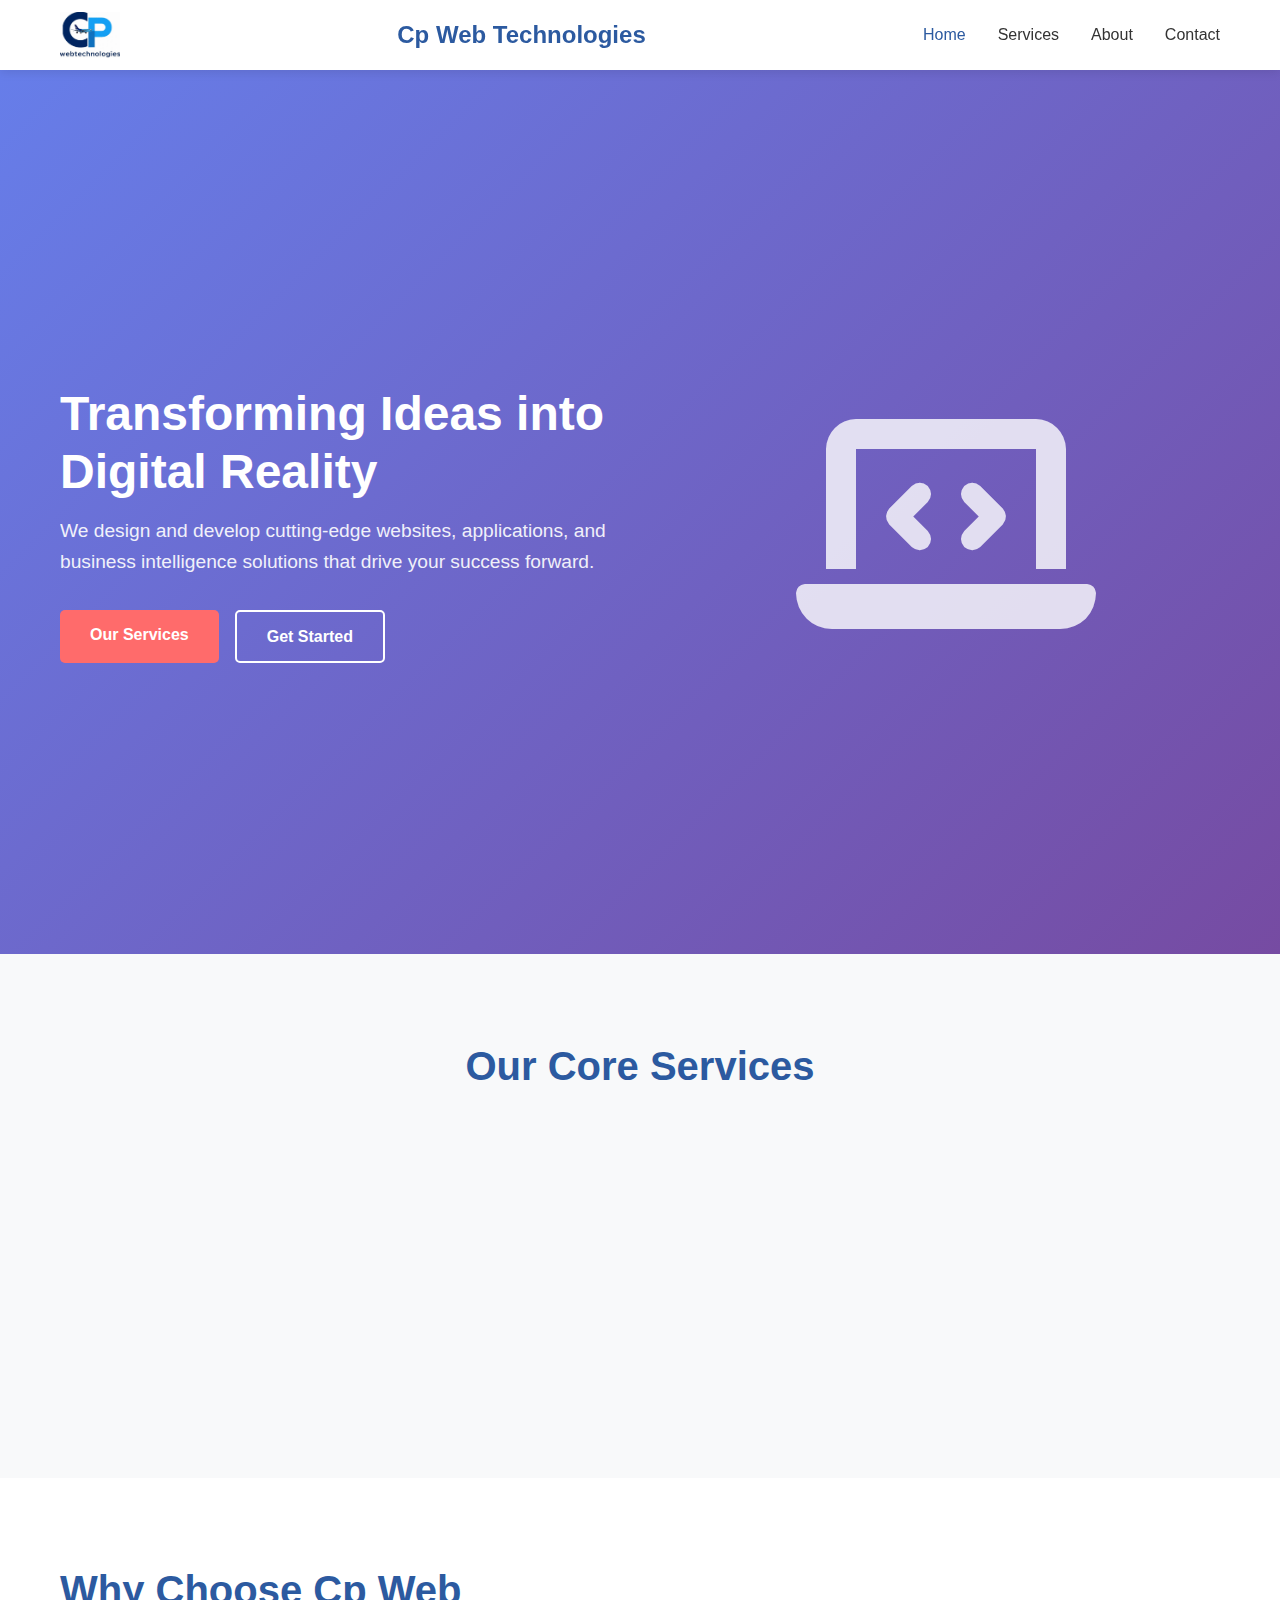
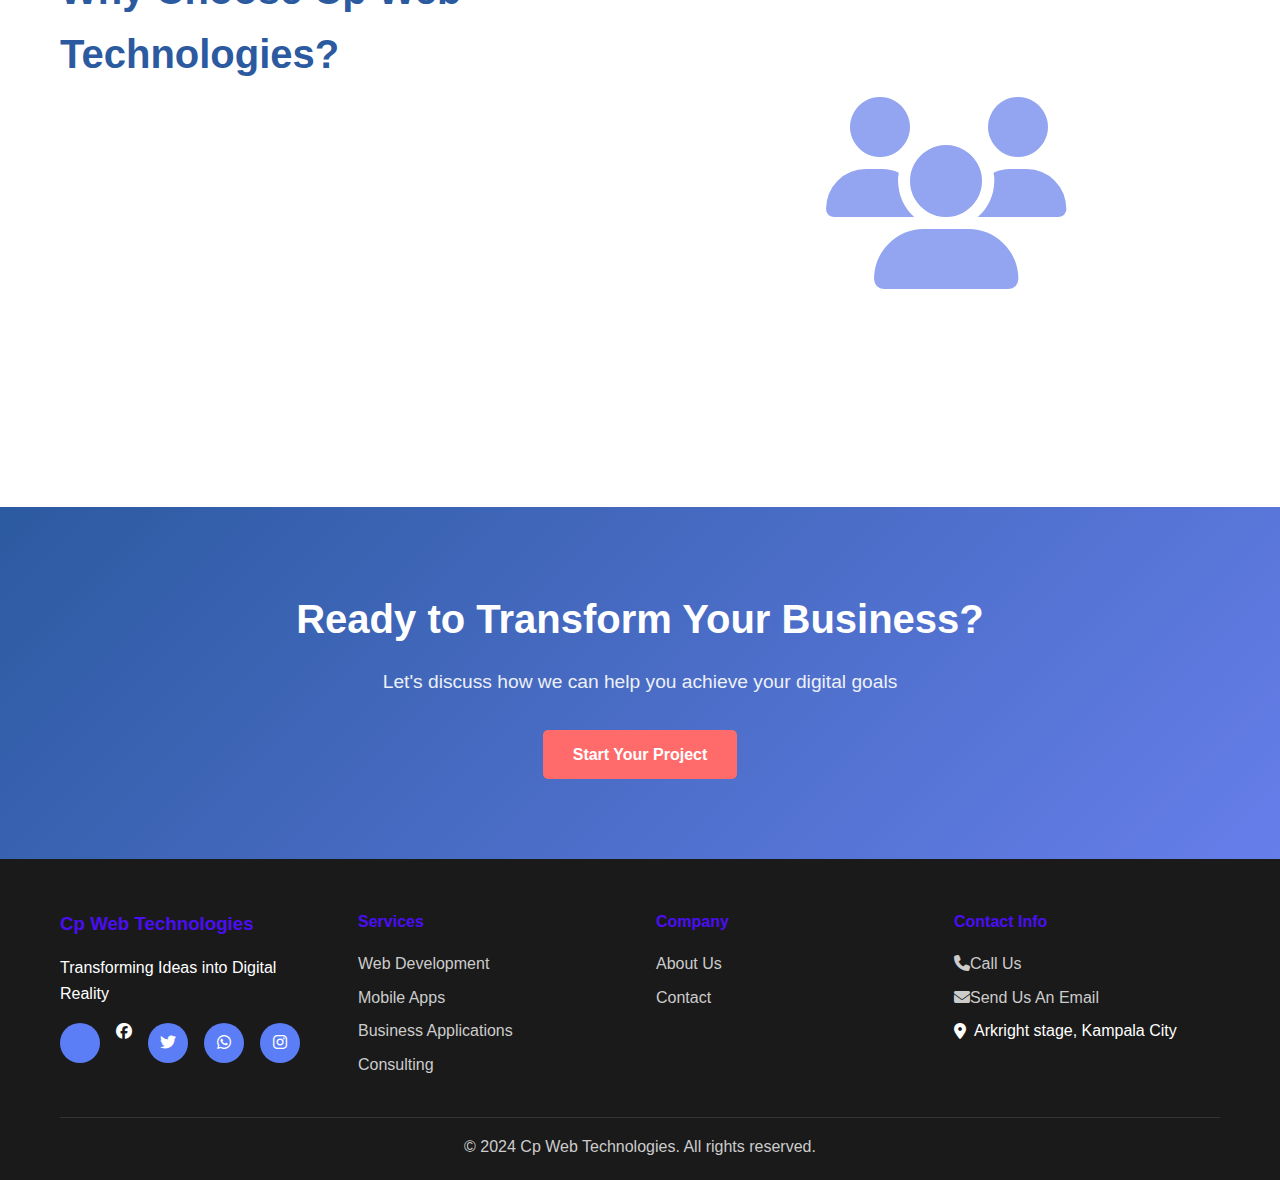
<file: index.html>
<!DOCTYPE html>
<html lang="en">
<head>
    <meta charset="UTF-8">
    <meta name="viewport" content="width=device-width, initial-scale=1.0">
   <link rel="icon" type="image/png" href="logo.png">
    <image src="logo.jpg" style="width: 60px; heght: 80px;"></image>
    <title>CP Web Technologies - Transforming Ideas into Digital Reality</title>
    <link rel="stylesheet" href="styles.css">
    <link href="https://cdnjs.cloudflare.com/ajax/libs/font-awesome/6.2.1/css/all.min.css" rel="stylesheet">
</head>
<body>
    <!-- Navigation -->
    <nav class="navbar">
        <div class="nav-container">
            <image src="logo.jpg" style="width: 60px; heght: 80px;"></image>
            <div class="nav-logo">
             
                <h2>Cp Web Technologies</h2>
            </div>
            <ul class="nav-menu">
                <li class="nav-item">
                    <a href="index.html" class="nav-link active">Home</a>
                </li>
                <li class="nav-item">
                    <a href="services.html" class="nav-link">Services</a>
                </li>
                <li class="nav-item">
                    <a href="about.html" class="nav-link">About</a>
                </li>
                <li class="nav-item">
                    <a href="contact.html" class="nav-link">Contact</a>
                </li>
            </ul>
            <div class="nav-toggle">
                <span class="bar"></span>
                <span class="bar"></span>
                <span class="bar"></span>
            </div>
        </div>
    </nav>

    <!-- Hero Section -->
    <section class="hero">
        <div class="hero-container">
            <div class="hero-content">
                <h1>Transforming Ideas into Digital Reality</h1>
                <p>We design and develop cutting-edge websites, applications, and business intelligence solutions that drive your success forward.</p>
                <div class="hero-buttons">
                    <a href="services.html" class="btn btn-primary">Our Services</a>
                    <a href="contact.html" class="btn btn-secondary">Get Started</a>
                </div>
            </div>
            <div class="hero-image">
                <i class="fas fa-laptop-code"></i>
            </div>
        </div>
    </section>
    <!-- Services Preview -->
    <section class="services-preview">
        <div class="container">
            <h2>Our Core Services</h2>
            <div class="services-grid">
                <div class="service-card">
                    <div class="service-icon">
                        <i class="fas fa-globe"></i>
                    </div>
                    <h3>Web Development</h3>
                    <p>Custom websites and web applications built with modern technologies and responsive design.</p>
                </div>
                <div class="service-card">
                    <div class="service-icon">
                        <i class="fas fa-mobile-alt"></i>
                    </div>
                    <h3>Mobile Applications</h3>
                    <p>Native and cross-platform mobile apps that deliver exceptional user experiences.</p>
                </div>
                <div class="service-card">
                    <div class="service-icon">
                        <i class="fas fa-chart-line"></i>
                    </div>
                    <h3>Business Intelligence</h3>
                    <p>Tally, QuickBooks, and custom business applications to streamline your operations.</p>
                </div>
            </div>
        </div>
    </section>

    <!-- Why Choose Us -->
    <section class="why-choose-us">
        <div class="container">
            <div class="content-wrapper">
                <div class="text-content">
                    <h2>Why Choose Cp Web Technologies?</h2>
                    <div class="feature-list">
                        <div class="feature-item">
                            <i class="fas fa-check-circle"></i>
                            <div>
                                <h4>Expert Team</h4>
                                <p>Skilled developers with years of experience in web technologies</p>
                            </div>
                        </div>
                        <div class="feature-item">
                            <i class="fas fa-check-circle"></i>
                            <div>
                                <h4>Custom Solutions</h4>
                                <p>Tailored applications that meet your specific business needs</p>
                            </div>
                        </div>
                        <div class="feature-item">
                            <i class="fas fa-check-circle"></i>
                            <div>
                                <h4>24/7 Support</h4>
                                <p>Continuous support and maintenance for all our solutions</p>
                            </div>
                        </div>
                        <div class="feature-item">
                            <i class="fas fa-check-circle"></i>
                            <div>
                                <h4>Affordable Pricing</h4>
                                <p>Competitive rates without compromising on quality</p>
                            </div>
                        </div>
                    </div>
                </div>
                <div class="image-content">
                    <i class="fas fa-users"></i>
                </div>
            </div>
        </div>
    </section>

    <!-- CTA Section -->
    <section class="cta">
        <div class="container">
            <h2>Ready to Transform Your Business?</h2>
            <p>Let's discuss how we can help you achieve your digital goals</p>
            <a href="contact.html" class="btn btn-primary">Start Your Project</a>
        </div>
    </section>

    <!-- Footer -->
    <footer class="footer">
        <div class="container">
            <div class="footer-content">
                <div class="footer-section">
                    <h3>Cp Web Technologies</h3>
                    <p>Transforming Ideas into Digital Reality</p>
                    <div class="social-links">
                        <a href="#"></a><i class="fab fa-facebook"></i></a>
                        <a href="#"><i class="fab fa-twitter"></i></a>
                        <a href="https://wa.me/+256741963128"><i class="fab fa-whatsapp"></i></a>
                        <a href="#"><i class="fab fa-instagram"></i></a>
                    </div>
                </div>
                <div class="footer-section">
                    <h4>Services</h4>
                    <ul>
                         <li><a href="services.html">Web Development</a></li>
                        <li><a href="services.html">Mobile Apps</a></li>
                        <li><a href="services.html">Business Applications</a></li>
                        <li><a href="services.html">Consulting</a></li>
                    </ul>
                </div>
                <div class="footer-section">
                    <h4>Company</h4>
                    <ul>
                        <li><a href="about.html">About Us</a></li>
                        <li><a href="contact.html">Contact</a></li>
                    </ul>
                </div>
                <div class="footer-section">
                    <h4>Contact Info</h4>
                    <div class="contact-info">
                        <p><a href="tel:+256741963128"><i class="fas fa-phone"></i>Call Us</a></p>
                        <p><a href="mailto:Cpwebtechs@gmail.com"><i class="fas fa-envelope"></i>Send Us An Email</a></p>
                        <p><i class="fas fa-map-marker-alt"></i> Arkright stage, Kampala City</p>
                    </div>
                </div>
            </div>
            <div class="footer-bottom">
                <p>&copy; 2024 Cp Web Technologies. All rights reserved.</p>
            </div>
        </div>
    </footer>

    <script src="script.js"></script>
</body>

</html>
</file>
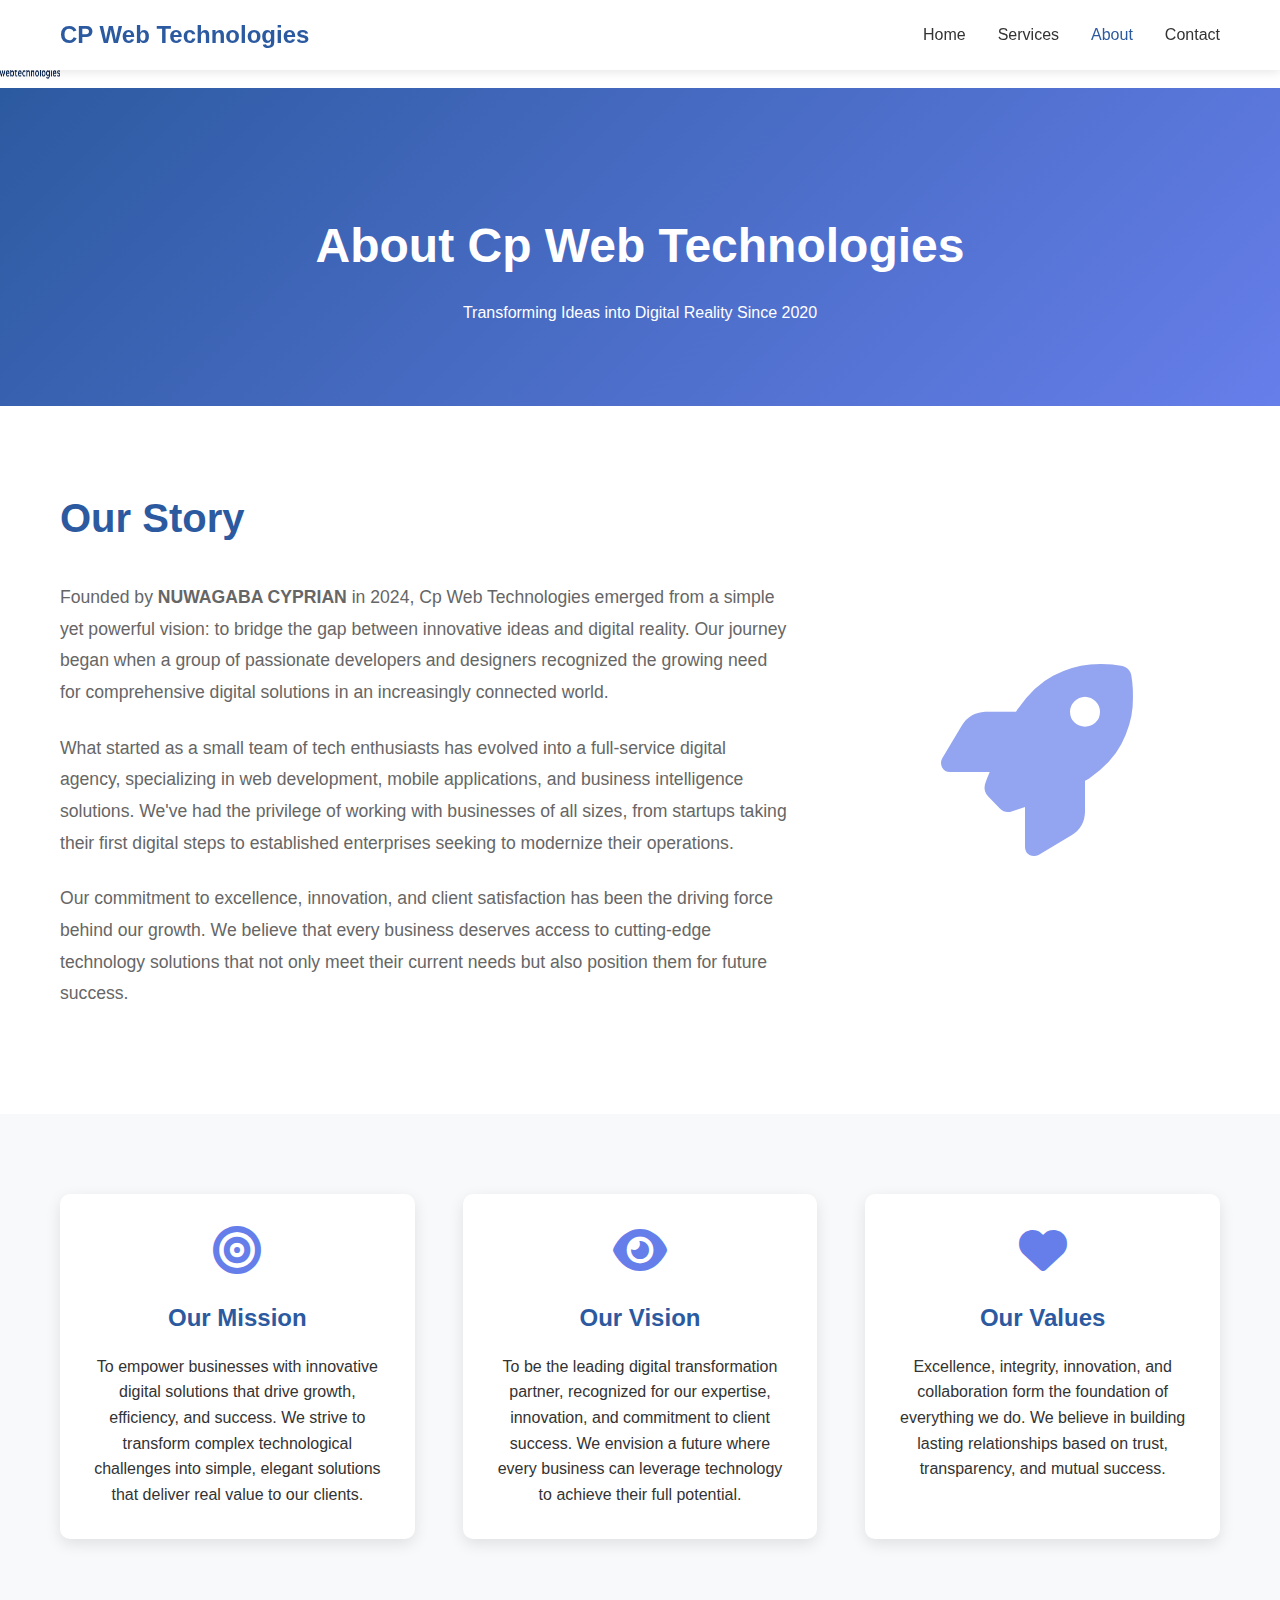
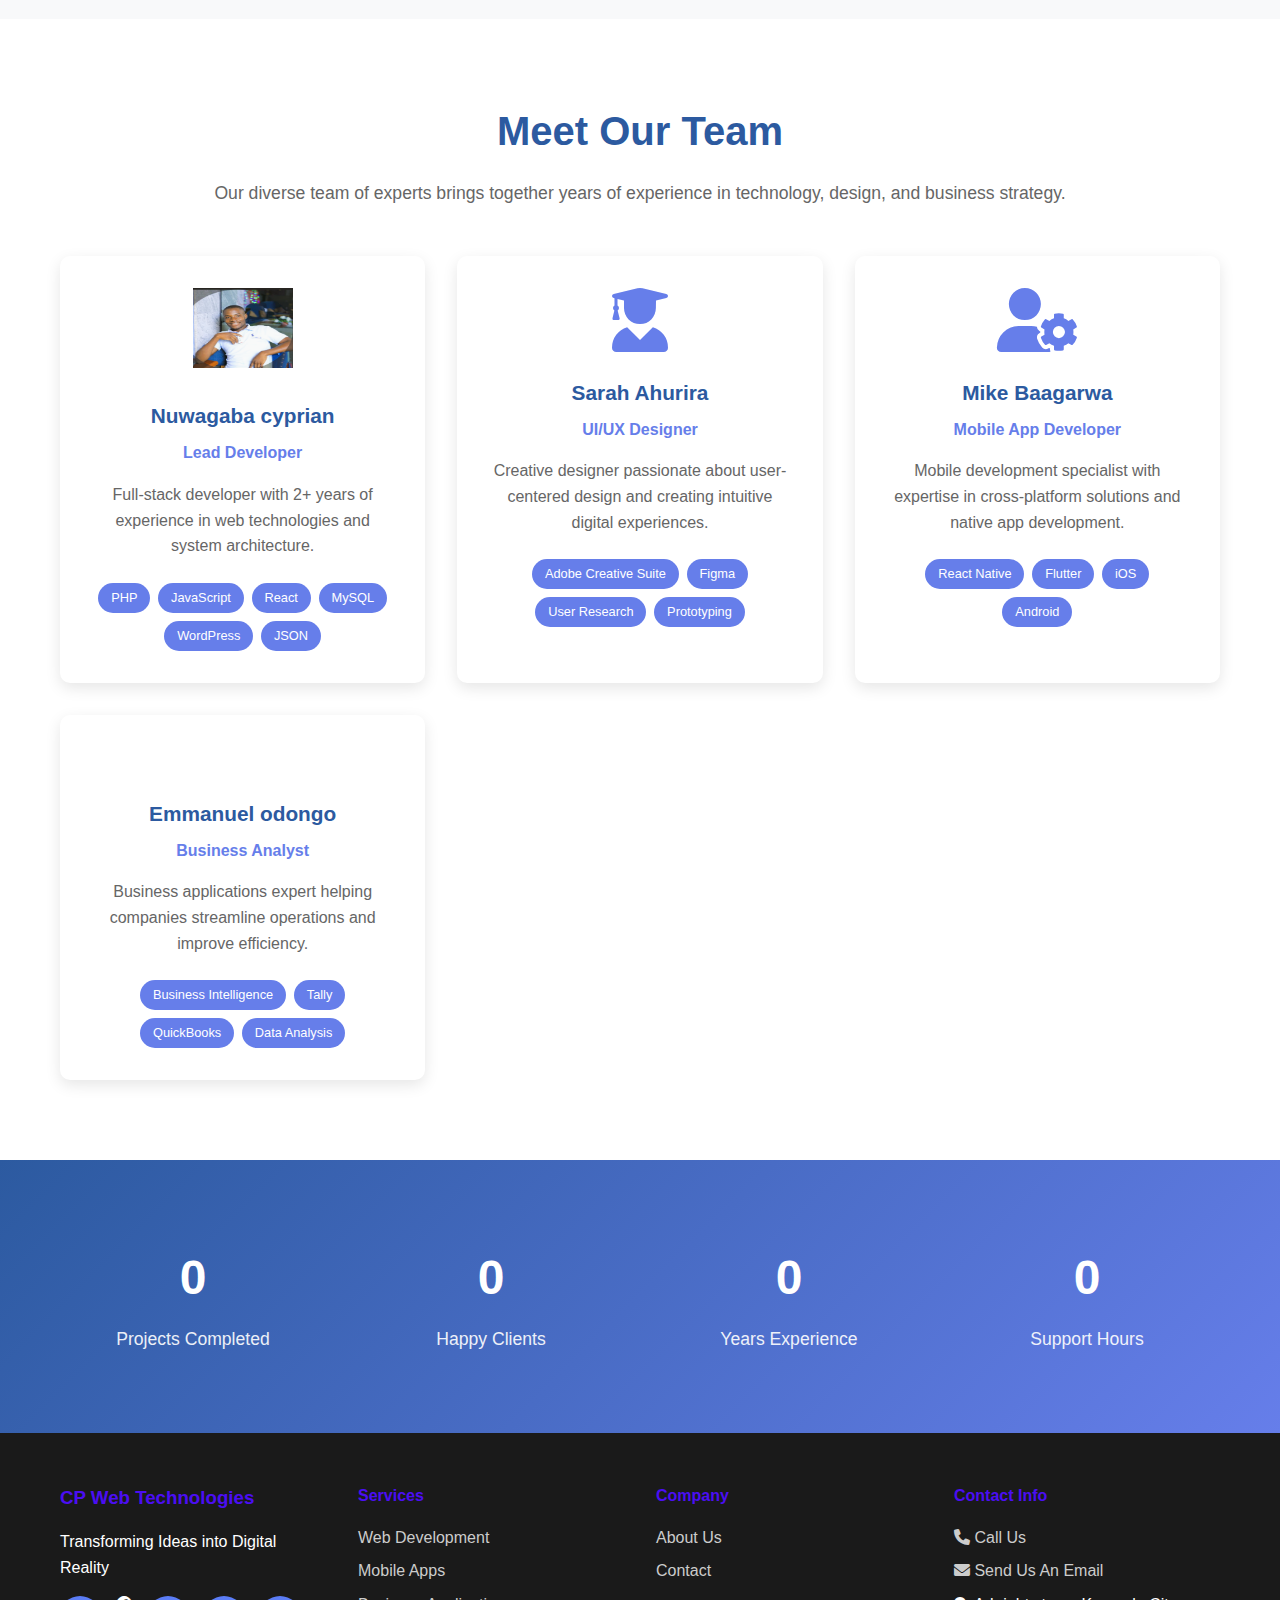
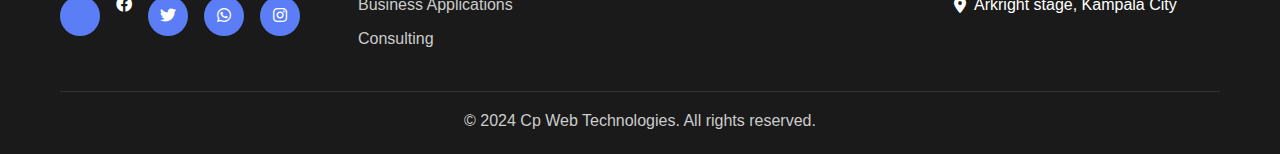
<file: about.html>
<!DOCTYPE html>
<html lang="en">
<head>
    <meta charset="UTF-8">
    <meta name="viewport" content="width=device-width, initial-scale=1.0">
    <link rel="icon" type="image/png" href="logo.png">
    <image src="logo.jpg" style="width: 60px; heght: 80px;"></image>
    <title>About  Cp Web Technologies</title>
    <link rel="stylesheet" href="styles.css">
    <link href="https://cdnjs.cloudflare.com/ajax/libs/font-awesome/6.0.0/css/all.min.css" rel="stylesheet">
</head>
<body>
    <!-- Navigation -->
    <nav class="navbar">
        <div class="nav-container">
            <div class="nav-logo">
                <h2>CP Web Technologies</h2>
            </div>
            <ul class="nav-menu">
                <li class="nav-item">
                    <a href="index.html" class="nav-link">Home</a>
                </li>
                <li class="nav-item">
                    <a href="services.html" class="nav-link">Services</a>
                </li>
                <li class="nav-item">
                    <a href="about.html" class="nav-link active">About</a>
                </li>
                <li class="nav-item">
                    <a href="contact.html" class="nav-link">Contact</a>
                </li>
            </ul>
            <div class="nav-toggle">
                <span class="bar"></span>
                <span class="bar"></span>
                <span class="bar"></span>
            </div>
        </div>
    </nav>

    <!-- Page Header -->
    <section class="page-header">
        <div class="container">
            <h1>About Cp Web Technologies</h1>
            <p>Transforming Ideas into Digital Reality Since 2020</p>
        </div>
    </section>

    <!-- About Content -->
    <section class="about-content">
        <div class="container">
            <div class="about-wrapper">
                <div class="about-text">
                    <h2>Our Story</h2>
                    <p>Founded by <b>NUWAGABA CYPRIAN</b> in 2024, Cp Web Technologies emerged from a simple yet powerful vision: to bridge the gap between innovative ideas and digital reality. Our journey began when a group of passionate developers and designers recognized the growing need for comprehensive digital solutions in an increasingly connected world.</p>
                    
                    <p>What started as a small team of tech enthusiasts has evolved into a full-service digital agency, specializing in web development, mobile applications, and business intelligence solutions. We've had the privilege of working with businesses of all sizes, from startups taking their first digital steps to established enterprises seeking to modernize their operations.</p>
                    
                    <p>Our commitment to excellence, innovation, and client satisfaction has been the driving force behind our growth. We believe that every business deserves access to cutting-edge technology solutions that not only meet their current needs but also position them for future success.</p>
                </div>
                <div class="about-image">
                    <i class="fas fa-rocket"></i>
                </div>
            </div>
        </div>
    </section>

    <!-- Mission & Vision -->
    <section class="mission-vision">
        <div class="container">
            <div class="mv-grid">
                <div class="mv-item">
                    <div class="mv-icon">
                        <i class="fas fa-bullseye"></i>
                    </div>
                    <h3>Our Mission</h3>
                    <p>To empower businesses with innovative digital solutions that drive growth, efficiency, and success. We strive to transform complex technological challenges into simple, elegant solutions that deliver real value to our clients.</p>
                </div>
                <div class="mv-item">
                    <div class="mv-icon">
                        <i class="fas fa-eye"></i>
                    </div>
                    <h3>Our Vision</h3>
                    <p>To be the leading digital transformation partner, recognized for our expertise, innovation, and commitment to client success. We envision a future where every business can leverage technology to achieve their full potential.</p>
                </div>
                <div class="mv-item">
                    <div class="mv-icon">
                        <i class="fas fa-heart"></i>
                    </div>
                    <h3>Our Values</h3>
                    <p>Excellence, integrity, innovation, and collaboration form the foundation of everything we do. We believe in building lasting relationships based on trust, transparency, and mutual success.</p>
                </div>
            </div>
        </div>
    </section>

    <!-- Team Section -->
    <section class="team-section">
        <div class="container">
            <h2>Meet Our Team</h2>
            <p class="team-intro">Our diverse team of experts brings together years of experience in technology, design, and business strategy.</p>
            
            <div class="team-grid">
                <div class="team-member">
                    <div class="member-image">
                    <img src="cp.png"></i></i>
                    </div>
                    <h4>Nuwagaba cyprian</h4>
                    <p class="member-role">Lead Developer</p>
                    <p class="member-bio">Full-stack developer with 2+ years of experience in web technologies and system architecture.</p>
                    <div class="member-skills">
                        <span>PHP</span>
                        <span>JavaScript</span>
                        <span>React</span>
                        <span>MySQL</span>
                        <span>WordPress</span>
                        <span>JSON</span>
                    </div>
                </div>
                
                <div class="team-member">
                    <div class="member-image">
                        <i class="fas fa-user-graduate"></i>
                    </div>
                    <h4>Sarah Ahurira</h4>
                    <p class="member-role">UI/UX Designer</p>
                    <p class="member-bio">Creative designer passionate about user-centered design and creating intuitive digital experiences.</p>
                    <div class="member-skills">
                        <span>Adobe Creative Suite</span>
                        <span>Figma</span>
                        <span>User Research</span>
                        <span>Prototyping</span>
                    </div>
                </div>
                
                <div class="team-member">
                    <div class="member-image">
                        <i class="fas fa-user-cog"></i>
                    </div>
                    <h4>Mike Baagarwa</h4>
                    <p class="member-role">Mobile App Developer</p>
                    <p class="member-bio">Mobile development specialist with expertise in cross-platform solutions and native app development.</p>
                    <div class="member-skills">
                        <span>React Native</span>
                        <span>Flutter</span>
                        <span>iOS</span>
                        <span>Android</span>
                    </div>
                </div>
                
                <div class="team-member">
                    <div class="member-image">
                        <i class="fas fa-user-chart"></i>
                    </div>
                    <h4>Emmanuel odongo</h4>
                    <p class="member-role">Business Analyst</p>
                    <p class="member-bio">Business applications expert helping companies streamline operations and improve efficiency.</p>
                    <div class="member-skills">
                        <span>Business Intelligence</span>
                        <span>Tally</span>
                        <span>QuickBooks</span>
                        <span>Data Analysis</span>
                    </div>
                </div>
            </div>
        </div>
    </section>

    <!-- Stats Section -->
    <section class="stats-section">
        <div class="container">
            <div class="stats-grid">
                <div class="stat-item">
                    <div class="stat-number" data-target="30">0</div>
                    <div class="stat-label">Projects Completed</div>
                </div>
                <div class="stat-item">
                    <div class="stat-number" data-target="28">0</div>
                    <div class="stat-label">Happy Clients</div>
                </div>
                <div class="stat-item">
                    <div class="stat-number" data-target="2">0</div>
                    <div class="stat-label">Years Experience</div>
                </div>
                <div class="stat-item">
                    <div class="stat-number" data-target="24">0</div>
                    <div class="stat-label">Support Hours</div>
                </div>
            </div>
        </div>
    </section>

    <!-- Footer -->
    <footer class="footer">
        <div class="container">
            <div class="footer-content">
                <div class="footer-section">
                    <h3>CP Web Technologies</h3>
                    <p>Transforming Ideas into Digital Reality</p>
                    <div class="social-links">
                         <a href="#"></a><i class="fab fa-facebook"></i></a>
                        <a href="#"><i class="fab fa-twitter"></i></a>
                        <a href="https://wa.me/+256741963128"><i class="fab fa-whatsapp"></i></a>
                        <a href="#"><i class="fab fa-instagram"></i></a>
                    </div>
                </div>
                <div class="footer-section">
                    <h4>Services</h4>
                    <ul>
                        <li><a href="services.html">Web Development</a></li>
                        <li><a href="services.html">Mobile Apps</a></li>
                        <li><a href="services.html">Business Applications</a></li>
                        <li><a href="services.html">Consulting</a></li>
                    </ul>
                </div>
                <div class="footer-section">
                    <h4>Company</h4>
                    <ul>
                        <li><a href="about.html">About Us</a></li>
                        <li><a href="contact.html">Contact</a></li>
                        
                    </ul>
                </div>
                <div class="footer-section">
                    <h4>Contact Info</h4>
                    <div class="contact-info">
                        <p><a href="tel:+256741963128"><i class="fas fa-phone"></i> Call Us</a></p>
                        <p><a href="mailto:Cpwebtechs@gmail.com"><i class="fas fa-envelope"></i>  Send Us An Email</a></p>
                        <p><i class="fas fa-map-marker-alt"></i> Arkright stage, Kampala City</p>
                    </div>
                </div>
            </div>
            <div class="footer-bottom">
                <p>&copy; 2024 Cp Web Technologies. All rights reserved.</p>
            </div>
        </div>
    </footer>

    <script src="script.js"></script>
    <script>
        // Counter animation for stats
        function animateCounters() {
            const counters = document.querySelectorAll('.stat-number');
            
            counters.forEach(counter => {
                const target = parseInt(counter.getAttribute('data-target'));
                const duration = 2000; // 2 seconds
                const increment = target / (duration / 16); // 60fps
                let current = 0;
                
                const timer = setInterval(() => {
                    current += increment;
                    if (current >= target) {
                        current = target;
                        clearInterval(timer);
                    }
                    counter.textContent = Math.floor(current);
                }, 16);
            });
        }
        
        // Trigger animation when stats section is visible
        const statsSection = document.querySelector('.stats-section');
        const observer = new IntersectionObserver((entries) => {
            entries.forEach(entry => {
                if (entry.isIntersecting) {
                    animateCounters();
                    observer.unobserve(entry.target);
                }
            });
        });
        
        observer.observe(statsSection);
    </script>
    <style>
        .page-header {
            background: linear-gradient(135deg, #2c5aa0 0%, #667eea 100%);
            color: white;
            padding: 120px 0 80px;
            text-align: center;
        }

        .page-header h1 {
            font-size: 3rem;
            margin-bottom: 1rem;
        }

        .about-content {
            padding: 80px 0;
        }

        .about-wrapper {
            display: grid;
            grid-template-columns: 2fr 1fr;
            gap: 4rem;
            align-items: center;
        }

        .about-text h2 {
            font-size: 2.5rem;
            margin-bottom: 2rem;
            color: #2c5aa0;
        }

        .about-text p {
            margin-bottom: 1.5rem;
            font-size: 1.1rem;
            line-height: 1.8;
            color: #666;
        }

        .about-image {
            text-align: center;
        }

        .about-image i {
            font-size: 12rem;
            color: #667eea;
            opacity: 0.7;
        }

        .mission-vision {
            background: #f8f9fa;
            padding: 80px 0;
        }

        .mv-grid {
            display: grid;
            grid-template-columns: repeat(auto-fit, minmax(300px, 1fr));
            gap: 3rem;
        }

        .mv-item {
            text-align: center;
            padding: 2rem;
            background: white;
            border-radius: 10px;
            box-shadow: 0 5px 15px rgba(0,0,0,0.1);
        }

        .mv-icon {
            margin-bottom: 1.5rem;
        }

        .mv-icon i {
            font-size: 3rem;
            color: #667eea;
        }

        .mv-item h3 {
            margin-bottom: 1rem;
            color: #2c5aa0;
            font-size: 1.5rem;
        }

        .team-section {
            padding: 80px 0;
        }

        .team-section h2 {
            text-align: center;
            font-size: 2.5rem;
            margin-bottom: 1rem;
            color: #2c5aa0;
        }

        .team-intro {
            text-align: center;
            margin-bottom: 3rem;
            font-size: 1.1rem;
            color: #666;
        }

        .team-grid {
            display: grid;
            grid-template-columns: repeat(auto-fit, minmax(280px, 1fr));
            gap: 2rem;
        }

        .team-member {
            background: white;
            padding: 2rem;
            border-radius: 10px;
            text-align: center;
            box-shadow: 0 5px 15px rgba(0,0,0,0.1);
            transition: transform 0.3s;
        }

        .team-member:hover {
            transform: translateY(-5px);
        }

        .member-image {
            margin-bottom: 1.5rem;
        }
        img {
            width: 100px;
            height: 80px;
        }

        .member-image i {
            font-size: 4rem;
            color: #667eea;
        }

        .team-member h4 {
            margin-bottom: 0.5rem;
            color: #2c5aa0;
            font-size: 1.3rem;
        }

        .member-role {
            color: #667eea;
            font-weight: 600;
            margin-bottom: 1rem;
        }

        .member-bio {
            margin-bottom: 1.5rem;
            color: #666;
            line-height: 1.6;
        }

        .member-skills {
            display: flex;
            flex-wrap: wrap;
            gap: 0.5rem;
            justify-content: center;
        }

        .member-skills span {
            background: #667eea;
            color: white;
            padding: 0.3rem 0.8rem;
            border-radius: 15px;
            font-size: 0.8rem;
        }

        .stats-section {
            background: linear-gradient(135deg, #2c5aa0 0%, #667eea 100%);
            color: white;
            padding: 80px 0;
        }

        .stats-grid {
            display: grid;
            grid-template-columns: repeat(auto-fit, minmax(200px, 1fr));
            gap: 2rem;
        }

        .stat-item {
            text-align: center;
        }

        .stat-number {
            font-size: 3rem;
            font-weight: bold;
            margin-bottom: 0.5rem;
        }

        .stat-label {
            font-size: 1.1rem;
            opacity: 0.9;
        }

        @media (max-width: 768px) {
            .about-wrapper {
                grid-template-columns: 1fr;
                text-align: center;
            }

            .about-image i {
                font-size: 8rem;
            }

            .page-header h1 {
                font-size: 2rem;
            }

            .about-text h2 {
                font-size: 2rem;
            }

            .team-section h2 {
                font-size: 2rem;
            }

            .stat-number {
                font-size: 2.5rem;
            }
        }
    </style>
</body>

</html>
</file>
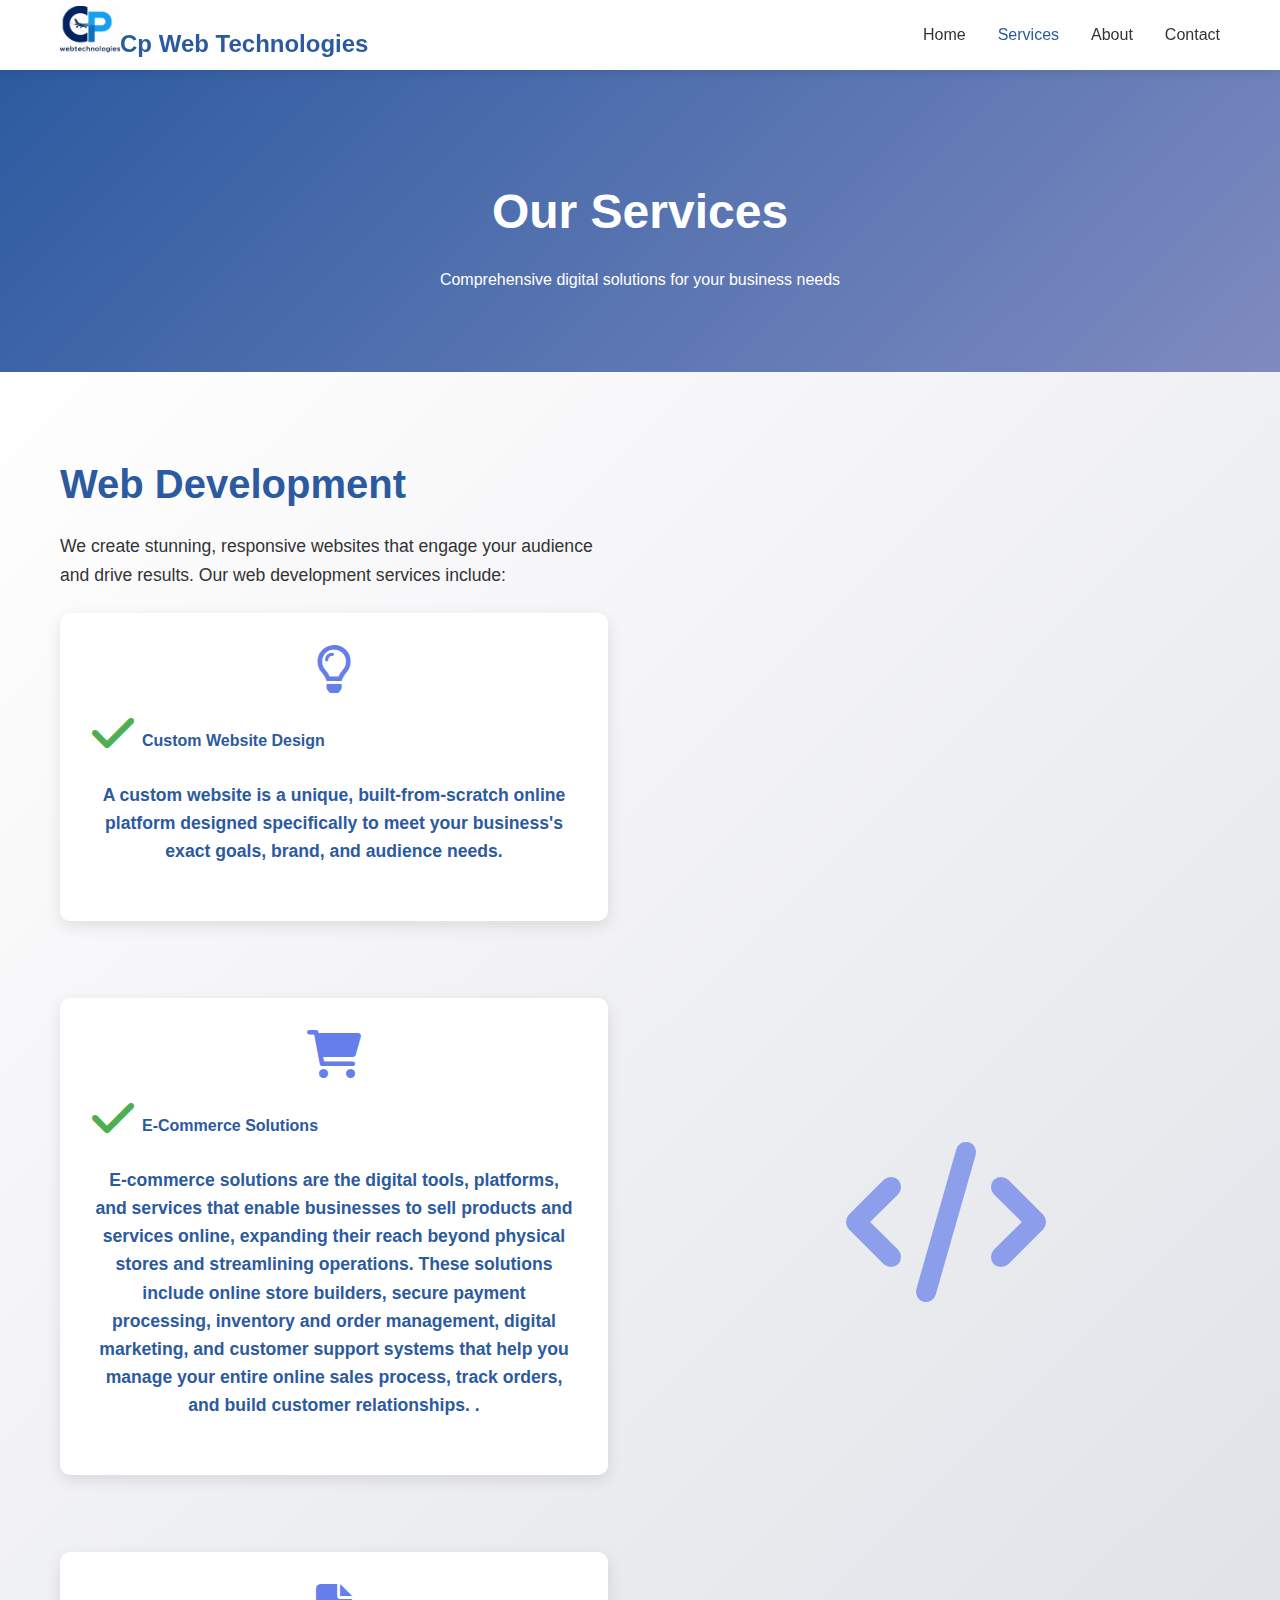
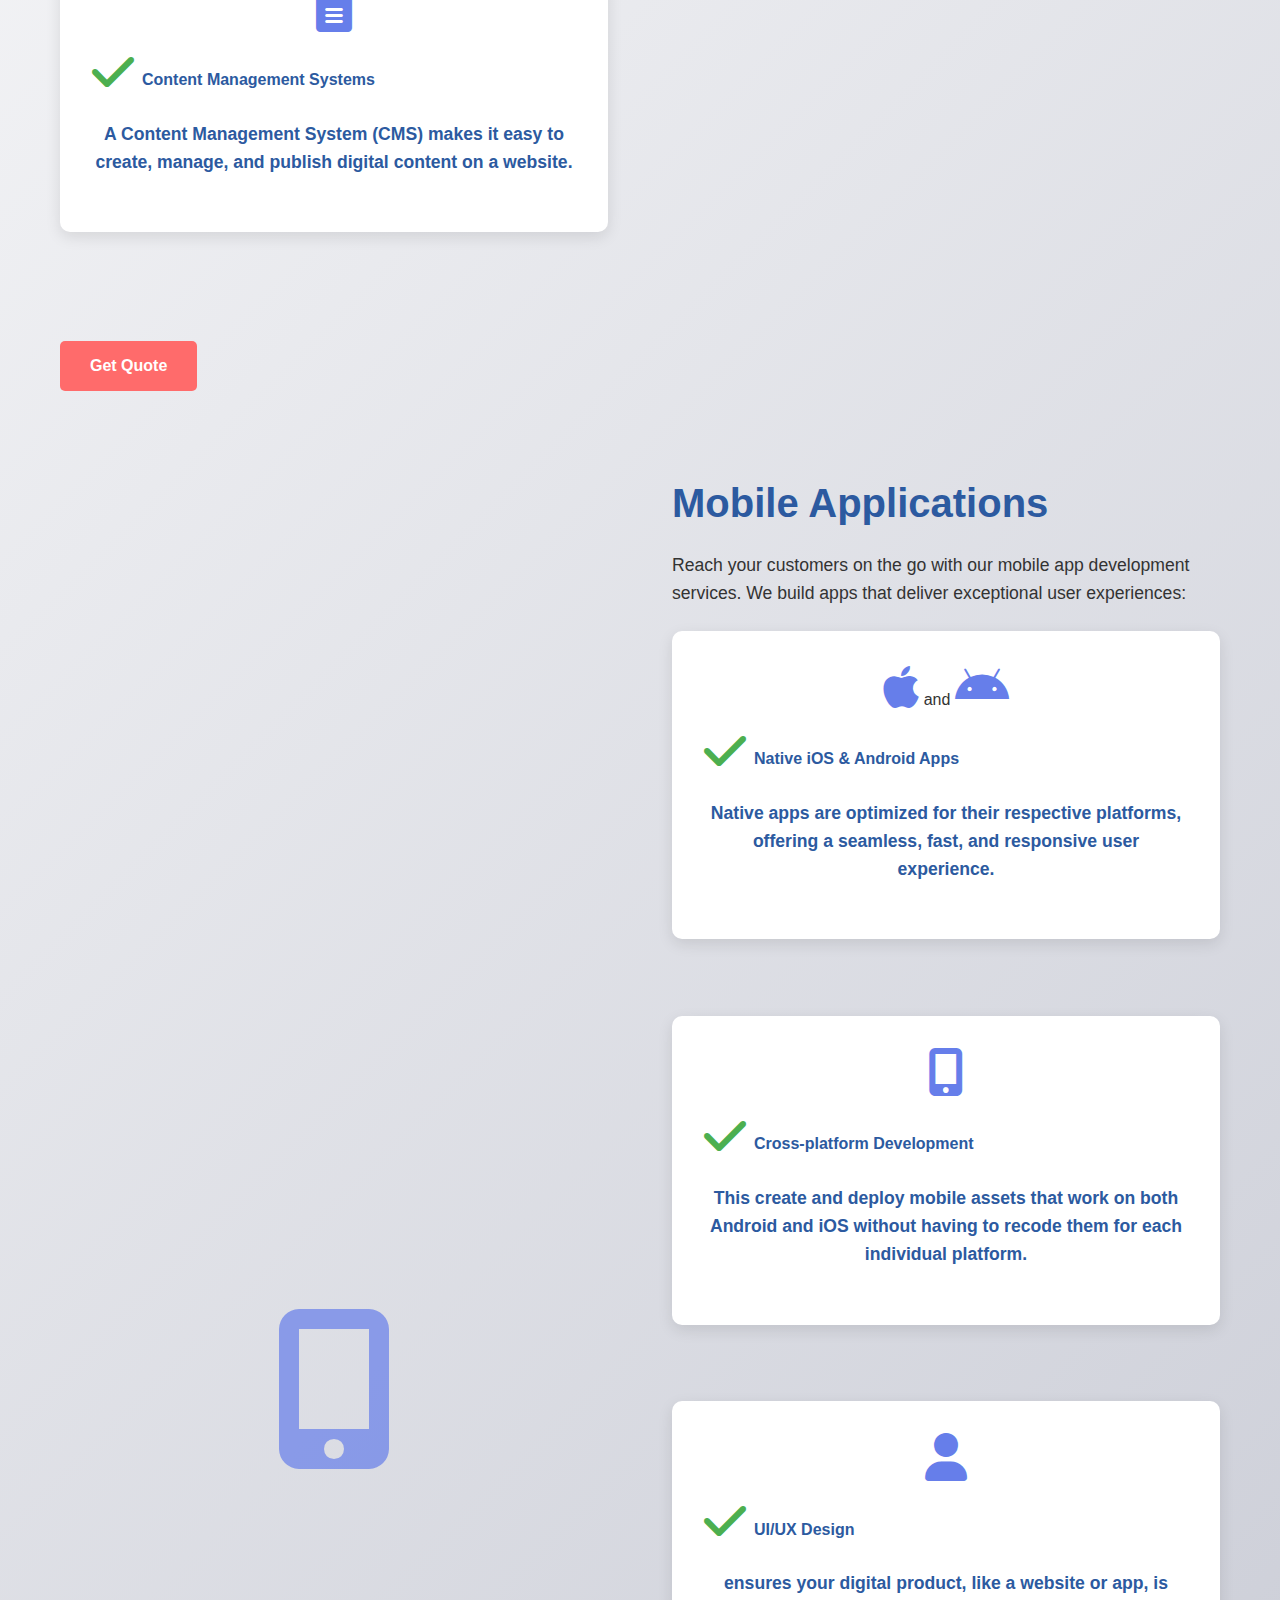
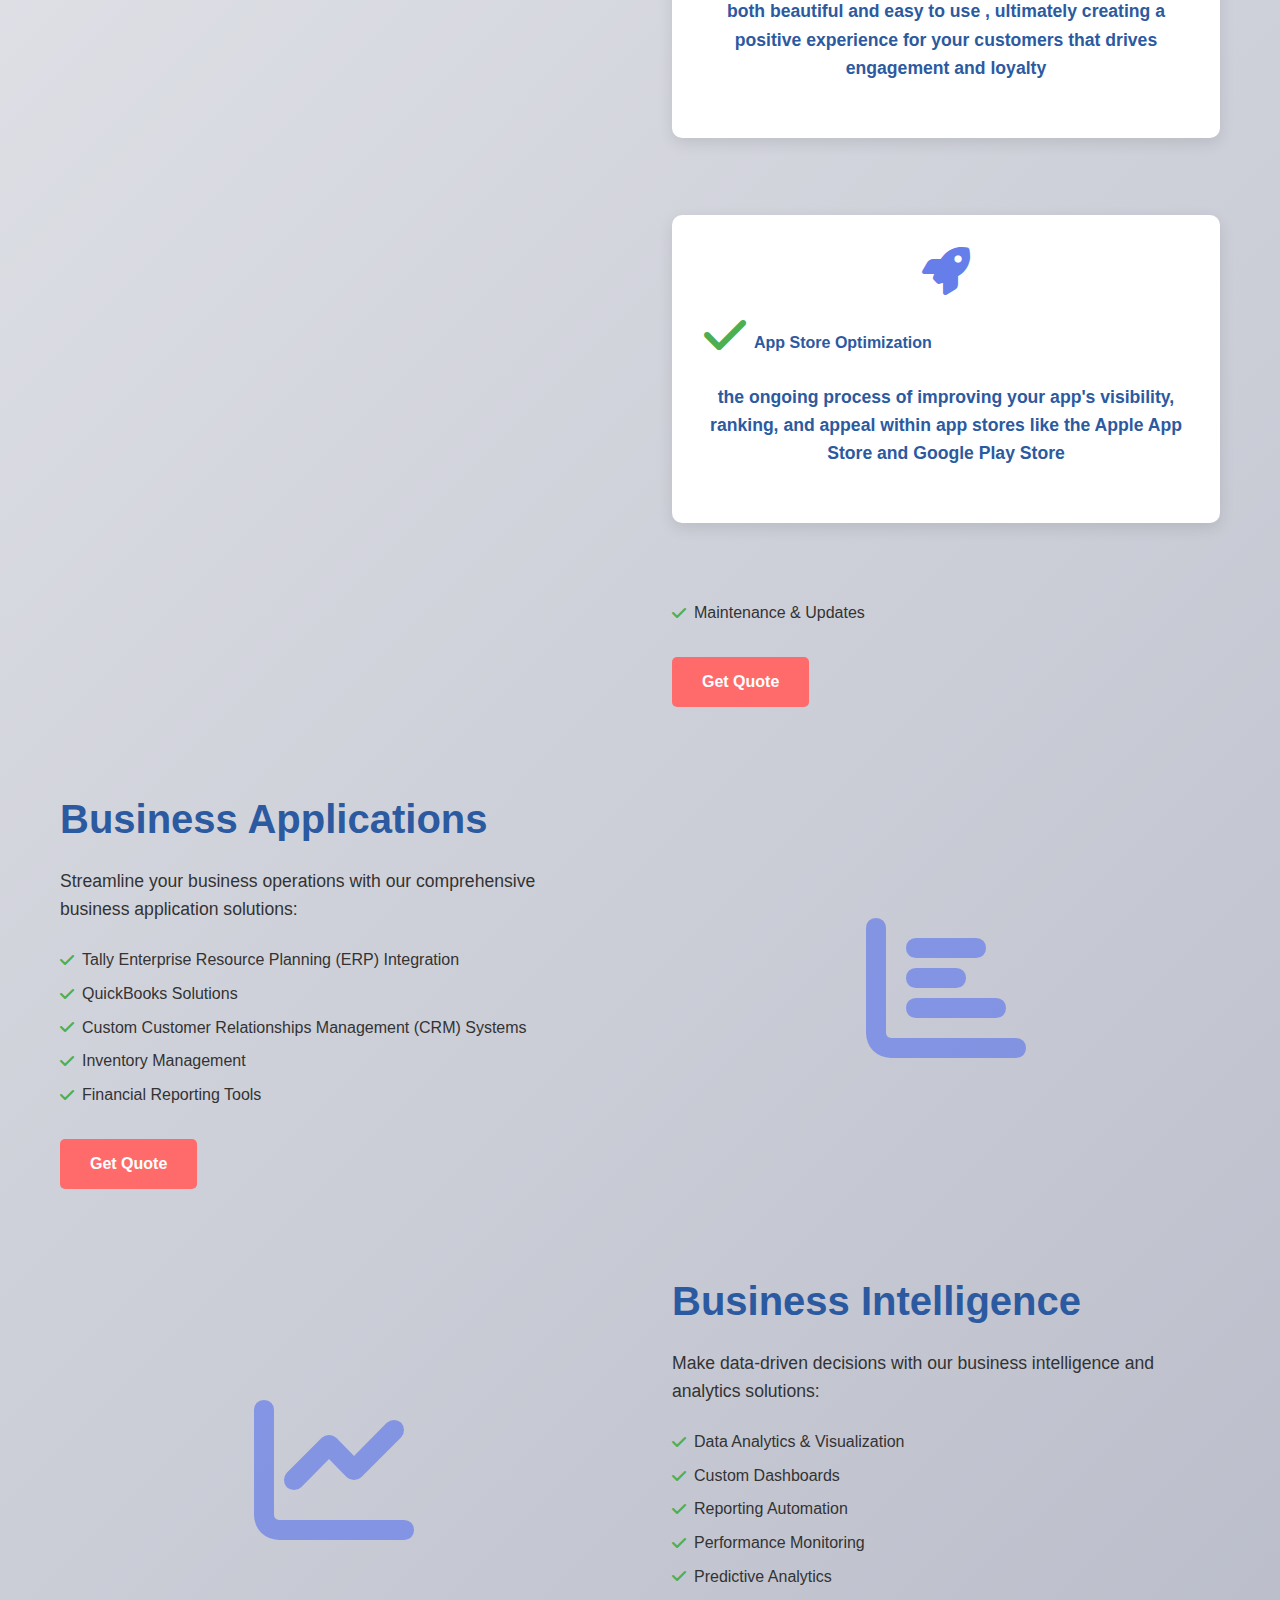
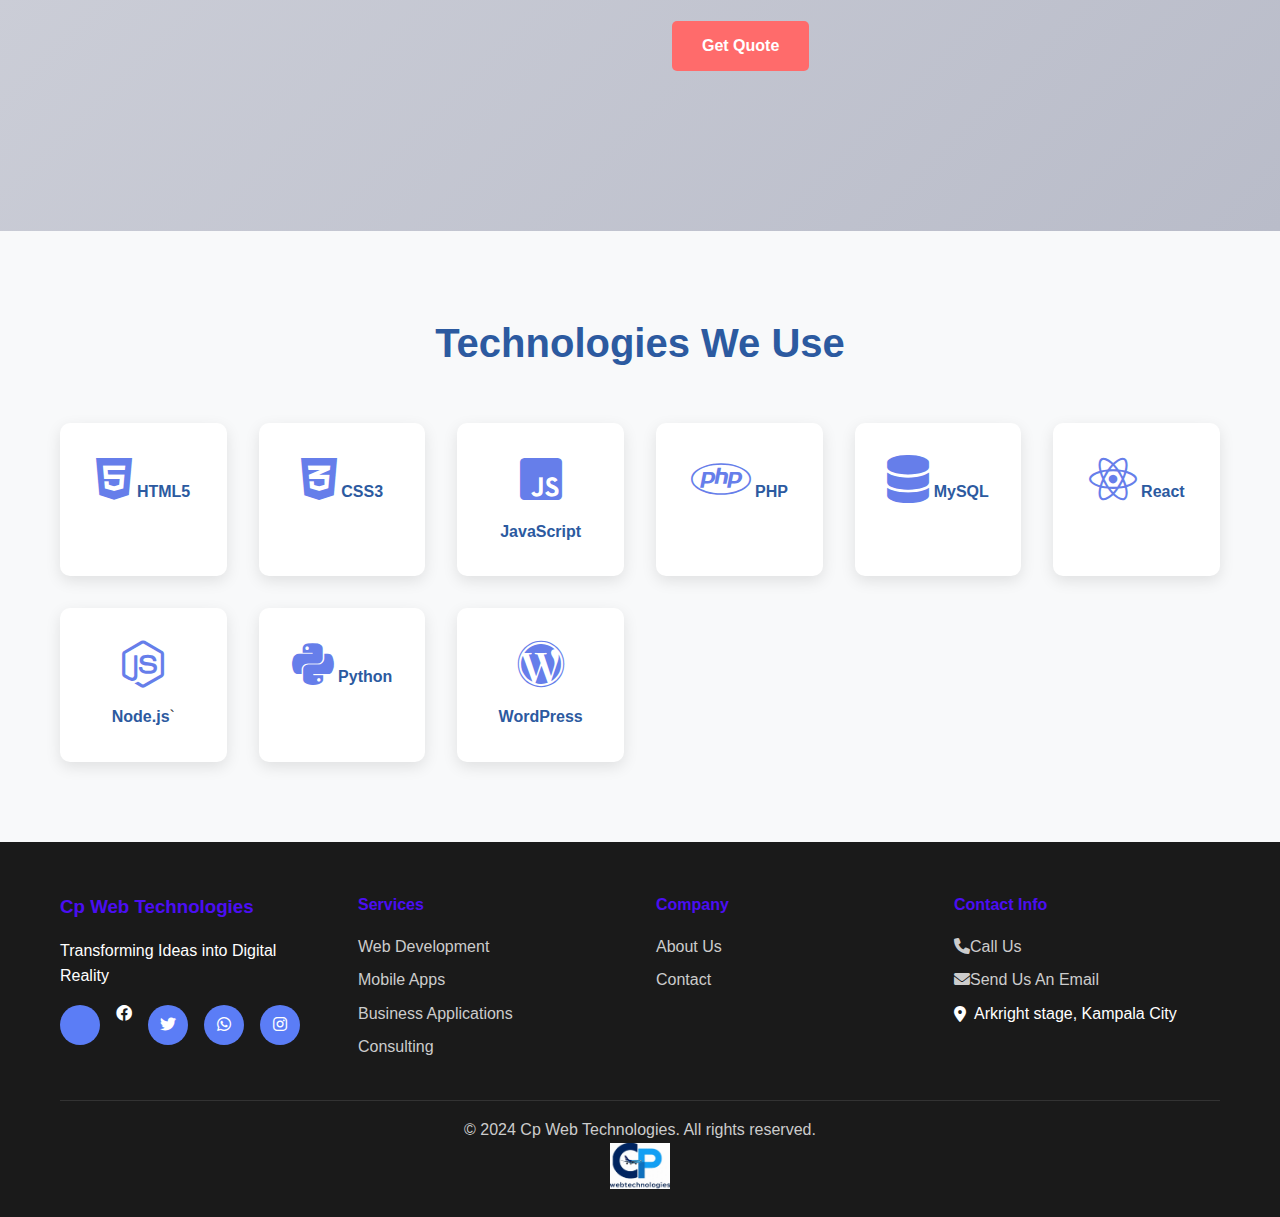
<file: services.html>
<!DOCTYPE html>
<html lang="en">
<head>
    <meta charset="UTF-8">
    <meta name="viewport" content="width=device-width, initial-scale=1.0">
    <link rel="icon" type="image/png" href="logo.png">
    <image src="logo.jpg" style="width: 60px; heght: 80px;"></image>
    <title>Our Services - Cp Web Technologies</title>
    <link rel="stylesheet" href="styles.css">
    <link href="https://cdnjs.cloudflare.com/ajax/libs/font-awesome/6.0.0/css/all.min.css" rel="stylesheet">
</head>
<body>
    <!-- Navigation -->
    <nav class="navbar">
        <div class="nav-container">
            <div class="nav-logo">
                <h2> <image src="logo.jpg" style="width: 60px; heght: 80px;"></image>Cp Web Technologies</h2>
            </div>
            <ul class="nav-menu">
                <li class="nav-item">
                    <a href="index.html" class="nav-link">Home</a>
                </li>
                <li class="nav-item">
                    <a href="services.html" class="nav-link active">Services</a>
                </li>
                <li class="nav-item">
                    <a href="about.html" class="nav-link">About</a>
                </li>
                <li class="nav-item">
                    <a href="contact.html" class="nav-link">Contact</a>
                </li>
            </ul>
            <div class="nav-toggle">
                <span class="bar"> </span>
                <span class="bar"></span>
                <span class="bar"></span>
            </div>
        </div>
    </nav>

    <!-- Page Header -->
    <section class="page-header">
        <div class="container">
            <h1>Our Services</h1>
            <p>Comprehensive digital solutions for your business needs</p>
        </div>
    </section>

    <!-- Services Detail -->
    <section class="services-detail">
        <div class="container">
            <!-- Web Development -->
            <div class="service-detail">
                <div class="service-content">
                    <div class="service-text">
                        <h2>Web Development</h2>
                        <p>We create stunning, responsive websites that engage your audience and drive results. Our web development services include:</p>
                        <ul>
                             <div class="tech-grid">
                <div class="tech-item">
                    <i class="far fa-lightbulb"></i>
                    <span><li><i class="fas fa-check"></i><strong> Custom Website Design</strong></li>
                               <p> A custom website is a unique,
                                 built-from-scratch online platform designed specifically to meet your business's exact goals, 
                                 brand, and audience needs.
                               </P> </div></span>
                </div>
                <br>  <br>  <br>
                            
                             <div class="tech-grid">
                <div class="tech-item">
                    <i class="fa fa-shopping-cart"></i>
                    <span><li><i class="fas fa-check"></i><strong> E-Commerce Solutions</strong></li>
                               <p>E-commerce solutions are the digital tools, platforms, and services that enable businesses to sell 
                                products and services online, 
                                expanding their reach beyond physical stores and streamlining operations. 
                                These solutions include online store builders, 
                                secure payment processing, inventory and order management, digital marketing, 
                                and customer support systems that help you manage your entire online sales process,
                                 track orders, and build customer relationships. . 
                               </P> </div></span>
                </div>
                <br>  <br>  <br>

 <div class="tech-grid">
                <div class="tech-item">
                    <i class="fas fa-file-alt"></i>
                    <span><li><i class="fas fa-check"></i><strong> Content Management Systems</strong></li>
                               <p>A Content Management System (CMS) makes it easy to create, manage,
                                 and publish digital content on a website.
                               </P> </div></span>
                </div>
                <br>  <br>  <br>
                           
                        </ul>
                        <a href="contact.html" class="btn btn-primary">Get Quote</a>
                    </div>
                    <div class="service-image">
                        <i class="fas fa-code"></i>
                    </div>
                </div>
            </div>

            <!-- Mobile Applications -->
            <div class="service-detail reverse">
                <div class="service-content">
                    <div class="service-text">
                        <h2>Mobile Applications</h2>
                        <p>Reach your customers on the go with our mobile app development services. We build apps that deliver exceptional user experiences:</p>
                        <ul>
                                          
 <div class="tech-grid">
                <div class="tech-item">
                    <i class="fab fa-apple"></i> and  <i class="fab fa-android icon"></i>
                    <span><li><i class="fas fa-check"></i><strong> Native iOS & Android Apps
</strong></li>
                               <p> Native apps are optimized for their respective platforms, 
                                offering a seamless, fast, and responsive user experience.
                               </P> </div></span>
                </div>
                <br>  <br>  <br>

                <div class="tech-grid">
                <div class="tech-item">
                    <i class="fas fa-mobile-alt"></i>
                    <span><li><i class="fas fa-check"></i><strong> Cross-platform Development</strong></li>
                               <p> This create and deploy mobile assets that work on both Android and iOS without 
                                having to recode them for each individual platform.
                               </P> </div></span>
                </div>
                <br>  <br>  <br>

                            <div class="tech-grid">
                <div class="tech-item">
                    <i class="fas fa-user"></i>
                    <span><li><i class="fas fa-check"></i><strong> UI/UX Design</strong></li>
                               <p>ensures your digital product, like a website or app, 
                                is both beautiful  and easy to use ,
                                 ultimately creating a positive experience for your customers that drives engagement and loyalty
                               </P> </div></span>
                </div>
                <br>  <br>  <br>

                             <div class="tech-grid">
                <div class="tech-item">
                    <i class="fas fa-rocket"></i>
                    <span><li><i class="fas fa-check"></i><strong> App Store Optimization</strong></li>
                               <p>the ongoing process of improving your app's visibility, ranking,
                                 and appeal within app stores like the Apple 
                                 App Store and Google Play Store
                               </P> </div></span>
                </div>
                <br>  <br>  <br>


                            <li><i class="fas fa-check"></i> Maintenance & Updates</li>
                        </ul>
                        <a href="contact.html" class="btn btn-primary">Get Quote</a>
                    </div>
                    <div class="service-image">
                        <i class="fas fa-mobile-alt"></i>
                    </div>
                </div>
            </div>

            <!-- Business Applications -->
            <div class="service-detail">
                <div class="service-content">
                    <div class="service-text">
                        <h2>Business Applications</h2>
                        <p>Streamline your business operations with our comprehensive business application solutions:</p>
                        <ul>
                            <li><i class="fas fa-check"></i> Tally Enterprise Resource Planning (ERP) Integration</li>
                            <li><i class="fas fa-check"></i> QuickBooks Solutions</li>
                            <li><i class="fas fa-check"></i> Custom Customer Relationships Management (CRM) Systems </li>
                            <li><i class="fas fa-check"></i> Inventory Management</li>
                            <li><i class="fas fa-check"></i> Financial Reporting Tools</li>
                        </ul>
                        <a href="contact.html" class="btn btn-primary">Get Quote</a>
                    </div>
                    <div class="service-image">
                        <i class="fas fa-chart-bar"></i>
                    </div>
                </div>
            </div>

            <!-- Business Intelligence -->
            <div class="service-detail reverse">
                <div class="service-content">
                    <div class="service-text">
                        <h2>Business Intelligence</h2>
                        <p>Make data-driven decisions with our business intelligence and analytics solutions:</p>
                        <ul>
                            <li><i class="fas fa-check"></i> Data Analytics & Visualization</li>
                            <li><i class="fas fa-check"></i> Custom Dashboards</li>
                            <li><i class="fas fa-check"></i> Reporting Automation</li>
                            <li><i class="fas fa-check"></i> Performance Monitoring</li>
                            <li><i class="fas fa-check"></i> Predictive Analytics</li>
                        </ul>
                        <a href="contact.html" class="btn btn-primary">Get Quote</a>
                    </div>
                    <div class="service-image">
                        <i class="fas fa-chart-line"></i>
                    </div>
                </div>
            </div>
        </div>
    </section>

    <!-- Technologies -->
    <section class="technologies">
        <div class="container">
            <h2>Technologies We Use</h2>
            <div class="tech-grid">
                <div class="tech-item">
                    <i class="fab fa-html5"></i>
                    <span>HTML5</span>
                </div>
                <div class="tech-item">
                    <i class="fab fa-css3-alt"></i>
                    <span>CSS3</span>
                </div>
                <div class="tech-item">
                    <i class="fab fa-js-square"></i>
                    <span>JavaScript</span>
                </div>
                <div class="tech-item">
                    <i class="fab fa-php"></i>
                    <span>PHP</span>
                </div>
                <div class="tech-item">
                    <i class="fas fa-database"></i>
                    <span>MySQL</span>
                </div>
                <div class="tech-item">
                    <i class="fab fa-react"></i>
                    <span>React</span>
                </div>
                <div class="tech-item">
                    <i class="fab fa-node-js"></i>
                    <span>Node.js</span>` 
                </div>
                <div class="tech-item">
                    <i class="fab fa-python"></i>
                    <span>Python</span>
                </div>
                <div class="tech-item">
                    <i class="fab fa-wordpress"></i>
                    <span>WordPress</span>
                </div>
            </div>
        </div>
    </section>

    <!-- Footer -->
    <footer class="footer">
        <div class="container">
            <div class="footer-content">
                <div class="footer-section">
                    <h3>Cp Web Technologies</h3>
                    <p>Transforming Ideas into Digital Reality</p>
                    <div class="social-links">
                        <a href="#"></a><i class="fab fa-facebook"></i></a>
                        <a href="#"><i class="fab fa-twitter"></i></a>
                        <a href="https://wa.me/+256741963128"><i class="fab fa-whatsapp"></i></a>
                        <a href="#"><i class="fab fa-instagram"></i></a>
                    </div>
                </div>
                <div class="footer-section">
                    <h4>Services</h4>
                    <ul>
                        <li><a href="services.html">Web Development</a></li>
                        <li><a href="services.html">Mobile Apps</a></li>
                        <li><a href="services.html">Business Applications</a></li>
                        <li><a href="services.html">Consulting</a></li>
                    </ul>
                </div>
                <div class="footer-section">
                    <h4>Company</h4>
                    <ul>
                        <li><a href="about.html">About Us</a></li>
                        <li><a href="contact.html">Contact</a></li>
                        
                    </ul>
                </div>
                <div class="footer-section">
                    <h4>Contact Info</h4>
                    <div class="contact-info">
                        <p><a href="tel:+256741963128"><i class="fas fa-phone"></i>Call Us</a></p>
                        <p><a href="mailto:Cpwebtechs@gmail.com"><i class="fas fa-envelope"></i>Send Us An Email</a></p>
                        <p><i class="fas fa-map-marker-alt"></i> Arkright stage, Kampala City</p>
                    </div>
                </div>
            </div>
            <div class="footer-bottom">
                <p>&copy; 2024 Cp Web Technologies. All rights reserved.</p>
                 <image src="logo.jpg" style="width: 60px; heght: 80px;"></image>
            </div>
        </div>
    </footer>

    <script src="script.js"></script>
    <style>
        .page-header {
            background: linear-gradient(135deg, #2c5aa0 0%, #7f8bc0ff 100%);
            color: white;
            padding: 120px 0 80px;
            text-align: center;
        }

        .page-header h1 {
            font-size: 3rem;
            margin-bottom: 1rem;
        }

        .services-detail {
            padding: 80px 0;
             background: linear-gradient(135deg, #ffffffff 0%, #b9bcc9ff 100%);
        }

        .service-detail {
            margin-bottom: 80px;
           
        }

        .service-content {
            display: grid;
            grid-template-columns: 1fr 1fr;
            gap: 4rem;
            align-items: center;
        }

        .service-detail.reverse .service-content {
            direction: rtl;
        }

        .service-detail.reverse .service-text {
            direction: ltr;
        }

        .service-text h2 {
            font-size: 2.5rem;
            margin-bottom: 1rem;
            color: #2c5aa0;
        }

        .service-text p {
            margin-bottom: 1.5rem;
            font-size: 1.1rem;
        }

        .service-text ul {
            list-style: none;
            margin-bottom: 2rem;
        }

        .service-text li {
            margin-bottom: 0.5rem;
            display: flex;
            align-items: center;
            gap: 0.5rem;
        }

        .service-text li i {
            color: #4caf50;
        }

        .service-image {
            text-align: center;
        }

        .service-image i {
            font-size: 10rem;
            color: #667eea;
            opacity: 0.7;
        }

        .technologies {
            background: #f8f9fa;
            padding: 80px 0;
        }

        .technologies h2 {
            text-align: center;
            font-size: 2.5rem;
            margin-bottom: 3rem;
            color: #2c5aa0;
        }

        .tech-grid {
            display: grid;
            grid-template-columns: repeat(auto-fit, minmax(150px, 1fr));
            gap: 2rem;
        }

        .tech-item {
            text-align: center;
            padding: 2rem;
            background: white;
            border-radius: 10px;
            box-shadow: 0 5px 15px rgba(0,0,0,0.1);
            transition: transform 0.3s;
        }

        .tech-item:hover {
            transform: translateY(-5px);
        }

        .tech-item i {
            font-size: 3rem;
            color: #667eea;
            margin-bottom: 1rem;
        }

        .tech-item span {
            font-weight: 600;
            color: #2c5aa0;
        }

        @media (max-width: 768px) {
            .service-content {
                grid-template-columns: 1fr;
                text-align: center;
            }

            .service-detail.reverse .service-content {
                direction: ltr;
            }

            .service-image i {
                font-size: 6rem;
            }

            .page-header h1 {
                font-size: 2rem;
            }

            .service-text h2 {
                font-size: 2rem;
            }
        }
    </style>
</body>

</html>
</file>
<file: styles.css>
/* Reset and Base Styles */
* {
    margin: 0;
    padding: 0;
    box-sizing: border-box;
}

body {
    font-family: 'Segoe UI', Tahoma, Geneva, Verdana, sans-serif;
    line-height: 1.6;
    color: #333;
}

.container {
    max-width: 1200px;
    margin: 0 auto;
    padding: 0 20px;
}
/*logo*/
.logo {
     size: 30px;
     position-area: righkl;
}

/* Navigation */
.navbar {
    background: #fff;
    box-shadow: 0 2px 10px rgba(0,0,0,0.1);
    position: fixed;
    top: 0;
    width: 100%;
    z-index: 1000;
}

.nav-container {
    max-width: 1200px;
    margin: 0 auto;
    padding: 0 20px;
    display: flex;
    justify-content: space-between;
    align-items: center;
    height: 70px;
}

.nav-logo h2 {
    color: #2c5aa0;
    font-size: 1.5rem;
}

.nav-menu {
    display: flex;
    list-style: none;
    gap: 2rem;
}

.nav-link {
    text-decoration: none;
    color: #333;
    font-weight: 500;
    transition: color 0.3s;
}

.nav-link:hover,
.nav-link.active {
    color: #2c5aa0;
}

.nav-toggle {
    display: none;
    flex-direction: column;
    cursor: pointer;
}

.bar {
    width: 25px;
    height: 3px;
    background: #333;
    margin: 3px 0;
    transition: 0.3s;
}

/* Hero Section */
.hero {
    background: linear-gradient(135deg, #667eea 0%, #764ba2 100%);
    color: white;
    padding: 120px 0 80px;
    min-height: 100vh;
    display: flex;
    align-items: center;
}

.hero-container {
    max-width: 1200px;
    margin: 0 auto;
    padding: 0 20px;
    display: grid;
    grid-template-columns: 1fr 1fr;
    gap: 4rem;
    align-items: center;
}

.hero-content h1 {
    font-size: 3rem;
    margin-bottom: 1rem;
    line-height: 1.2;
}

.hero-content p {
    font-size: 1.2rem;
    margin-bottom: 2rem;
    opacity: 0.9;
}

.hero-buttons {
    display: flex;
    gap: 1rem;
}

.btn {
    padding: 12px 30px;
    text-decoration: none;
    border-radius: 5px;
    font-weight: 600;
    transition: all 0.3s;
    display: inline-block;
}

.btn-primary {
    background: #ff6b6b;
    color: white;
}

.btn-primary:hover {
    background: #ff5252;
    transform: translateY(-2px);
}

.btn-secondary {
    background: transparent;
    color: white;
    border: 2px solid white;
}

.btn-secondary:hover {
    background: white;
    color: #667eea;
}

.hero-image {
    text-align: center;
}

.hero-image i {
    font-size: 15rem;
    opacity: 0.8;
}

/* Services Preview */
.services-preview {
    padding: 80px 0;
    background: #f8f9fa;
}

.services-preview h2 {
    text-align: center;
    font-size: 2.5rem;
    margin-bottom: 3rem;
    color: #2c5aa0;
}

.services-grid {
    display: grid;
    grid-template-columns: repeat(auto-fit, minmax(300px, 1fr));
    gap: 2rem;
}

.service-card {
    background: white;
    padding: 2rem;
    border-radius: 10px;
    text-align: center;
    box-shadow: 0 5px 15px rgba(0,0,0,0.1);
    transition: transform 0.3s;
}

.service-card:hover {
    transform: translateY(-5px);
}

.service-icon {
    margin-bottom: 1rem;
}

.service-icon i {
    font-size: 3rem;
    color: #667eea;
}

.service-card h3 {
    margin-bottom: 1rem;
    color: #2c5aa0;
}

/* Why Choose Us */
.why-choose-us {
    padding: 80px 0;
}

.content-wrapper {
    display: grid;
    grid-template-columns: 1fr 1fr;
    gap: 4rem;
    align-items: center;
}

.text-content h2 {
    font-size: 2.5rem;
    margin-bottom: 2rem;
    color: #2c5aa0;
}

.feature-list {
    display: flex;
    flex-direction: column;
    gap: 1.5rem;
}

.feature-item {
    display: flex;
    align-items: flex-start;
    gap: 1rem;
}

.feature-item i {
    color: #4caf50;
    font-size: 1.5rem;
    margin-top: 0.2rem;
}

.feature-item h4 {
    margin-bottom: 0.5rem;
    color: #2c5aa0;
}

.image-content {
    text-align: center;
}

.image-content i {
    font-size: 12rem;
    color: #667eea;
    opacity: 0.7;
}

/* CTA Section */
.cta {
    background: linear-gradient(135deg, #2c5aa0 0%, #667eea 100%);
    color: white;
    padding: 80px 0;
    text-align: center;
}

.cta h2 {
    font-size: 2.5rem;
    margin-bottom: 1rem;
}

.cta p {
    font-size: 1.2rem;
    margin-bottom: 2rem;
    opacity: 0.9;
}

/* Footer */
.footer {
    background: #1a1a1a;
    color: white;
    padding: 50px 0 20px;
}

.footer-content {
    display: grid;
    grid-template-columns: repeat(auto-fit, minmax(250px, 1fr));
    gap: 2rem;
    margin-bottom: 2rem;
}

.footer-section h3,
.footer-section h4 {
    margin-bottom: 1rem;
    color: #4b0ef3;
}

.footer-section ul {
    list-style: none;
}

.footer-section ul li {
    margin-bottom: 0.5rem;
}

.footer-section a {
    color: #ccc;
    text-decoration: none;
    transition: color 0.3s;
}

.footer-section a:hover {
    color: #667eea;
}

.social-links {
    display: flex;
    gap: 1rem;
    margin-top: 1rem;
}

.social-links a {
    display: inline-block;
    width: 40px;
    height: 40px;
    background: #5b7df6;
    color: white;
    text-align: center;
    line-height: 40px;
    border-radius: 50%;
    
}

.social-links a:hover {
    background: #ff6b6b;
}

.contact-info p {
    margin-bottom: 0.5rem;
    display: flex;
    align-items: center;
    gap: 0.5rem;
}

.footer-bottom {
    border-top: 1px solid #333;
    padding-top: 1rem;
    text-align: center;
    color: #ccc;
}

/* Responsive Design */
@media (max-width: 768px) {
    .nav-menu {
        position: fixed;
        left: -100%;
        top: 70px;
        flex-direction: column;
        background-color: white;
        width: 100%;
        text-align: center;
        transition: 0.3s;
        box-shadow: 0 10px 27px rgba(0,0,0,0.05);
        padding: 2rem 0;
    }

    .nav-menu.active {
        left: 0;
    }

    .nav-toggle {
        display: flex;
    }

    .hero-container {
        grid-template-columns: 1fr;
        text-align: center;
    }

    .hero-content h1 {
        font-size: 2rem;
    }

    .hero-image i {
        font-size: 8rem;
    }

    .content-wrapper {
        grid-template-columns: 1fr;
        text-align: center;
    }

    .image-content i {
        font-size: 8rem;
    }

    .hero-buttons {
        flex-direction: column;
        align-items: center;
    }

    .btn {
        width: 200px;
    }
}

@media (max-width: 480px) {
    .hero-content h1 {
        font-size: 1.8rem;
    }

    .services-preview h2,
    .why-choose-us h2,
    .cta h2 {
        font-size: 2rem;
    }

    .hero-image i {
        font-size: 6rem;
    }

    .image-content i {
        font-size: 6rem;
    }
}
</file>
